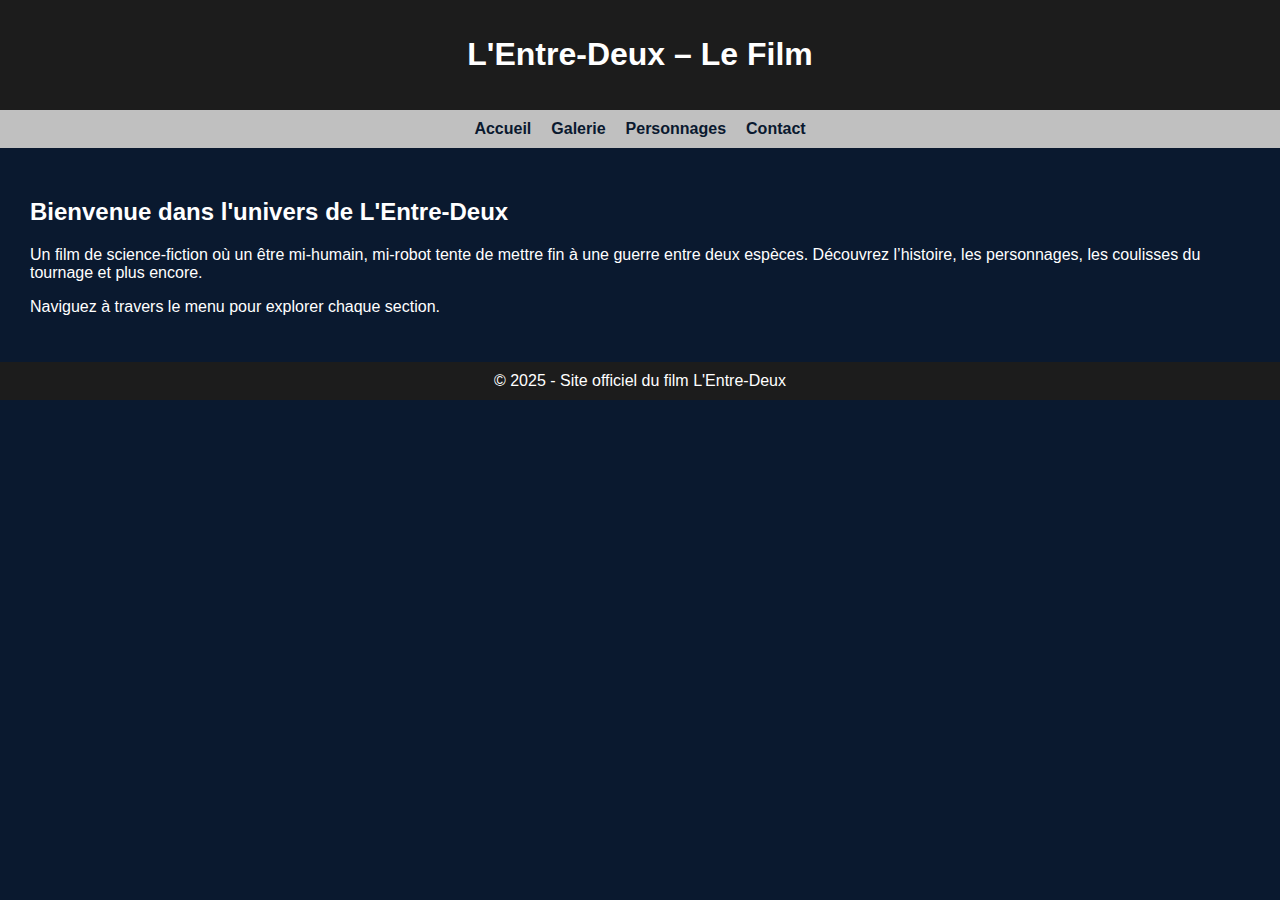
<file: index.html>
<!DOCTYPE html>
<html lang="fr">
<head>
    <meta charset="UTF-8">
    <meta name="viewport" content="width=device-width, initial-scale=1.0">
    <title>L'Entre-Deux – Accueil</title>
    <link rel="stylesheet" href="style.css">
</head>
<body>
    <header>
        <h1>L'Entre-Deux – Le Film</h1>
    </header>

    <nav>
        <a href="index.html">Accueil</a>
        <a href="galerie.html">Galerie</a>
        <a href="personnages.html">Personnages</a>
        <a href="contact.html">Contact</a>
    </nav>

    <main>
        <h2>Bienvenue dans l'univers de L'Entre-Deux</h2>
        <p>Un film de science-fiction où un être mi-humain, mi-robot tente de mettre fin à une guerre entre deux espèces. Découvrez l’histoire, les personnages, les coulisses du tournage et plus encore.</p>
        <p>Naviguez à travers le menu pour explorer chaque section.</p>
    </main>

    <footer>
        &copy; 2025 - Site officiel du film L'Entre-Deux
    </footer>
</body>
</html>
</file>
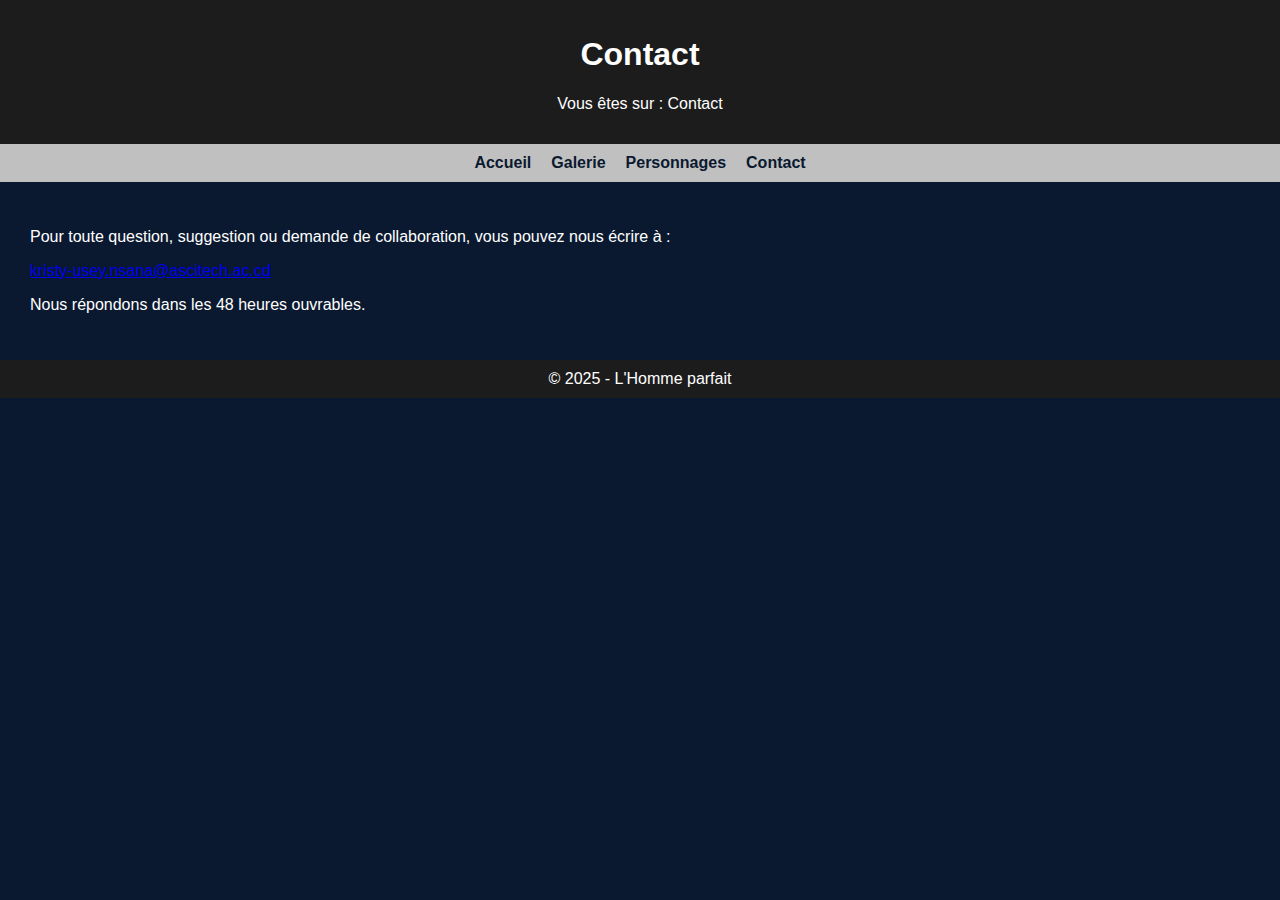
<file: contact.html>
<!DOCTYPE html>
<html lang="fr">
<head>
<meta charset="UTF-8">
<title>Contact – L'Homme parfait</title>
<link rel="stylesheet" href="style.css">
<link rel="stylesheet" href="https://cdnjs.cloudflare.com/ajax/libs/animate.css/4.1.1/animate.min.css"/>
</head>
<body>
<header><h1>Contact</h1><p class="location">Vous êtes sur : Contact</p></header>
<nav>
<a href="index.html" class="animate__animated animate__fadeInDown">Accueil</a>
<a href="galerie.html" class="animate__animated animate__fadeInDown">Galerie</a>
<a href="personnages.html" class="animate__animated animate__fadeInDown">Personnages</a>
<a href="contact.html" class="animate__animated animate__fadeInDown">Contact</a>
</nav>
<main>
<p>Pour toute question, suggestion ou demande de collaboration, vous pouvez nous écrire à :</p>
<p><a href="kristy-usey.nsana@ascitech.ac.cd">kristy-usey.nsana@ascitech.ac.cd</a></p>
<p>Nous répondons dans les 48 heures ouvrables.</p>
</main>
<footer>&copy; 2025 - L'Homme parfait</footer>
</body>
</html>
</file>
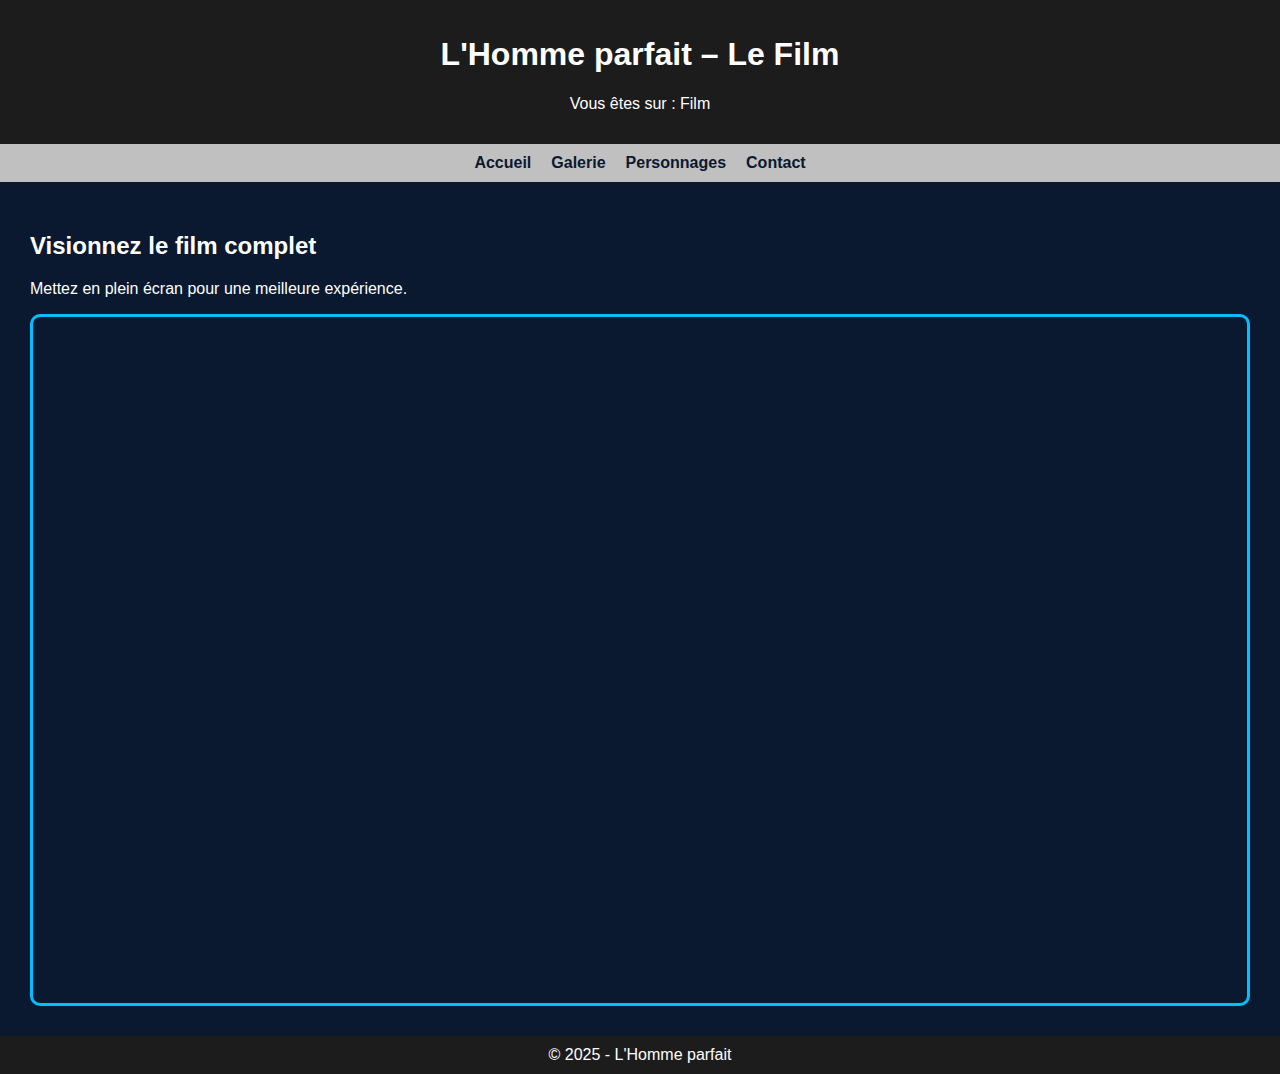
<file: film.html>
<!DOCTYPE html>
<html lang="fr">
<head>
  <meta charset="utf-8">
  <meta name="viewport" content="width=device-width, initial-scale=1">
  <title>L'Homme parfait – Film</title>
  <link rel="stylesheet" href="style.css">
  <link rel="stylesheet" href="https://cdnjs.cloudflare.com/ajax/libs/animate.css/4.1.1/animate.min.css"/>
</head>
<body>
  <header>
    <h1>L'Homme parfait – Le Film</h1>
    <p class="location">Vous êtes sur : Film</p>
  </header>

  <nav>
    <a href="index.html" class="animate__animated animate__fadeInDown">Accueil</a>
    <a href="galerie.html" class="animate__animated animate__fadeInDown">Galerie</a>
    <a href="personnages.html" class="animate__animated animate__fadeInDown">Personnages</a>
    <a href="contact.html" class="animate__animated animate__fadeInDown">Contact</a>
  </nav>

  <main>
    <h2>Visionnez le film complet</h2>
    <p>Mettez en plein écran pour une meilleure expérience.</p>
    <div style="position: relative; padding-bottom: 56.25%; height: 0; overflow: hidden; max-width: 100%; border-radius: 10px; border: 3px solid #00BFFF;">
      <iframe src="https://www.youtube.com/embed/Zcmh8Z8JR8g" frameborder="0" allow="accelerometer; autoplay; clipboard-write; encrypted-media; gyroscope; picture-in-picture" allowfullscreen style="position: absolute; top: 0; left: 0; width: 100%; height: 100%;"></iframe>
    </div>
  </main>

  <footer>&copy; 2025 - L'Homme parfait</footer>
</body>
</html>
</file>
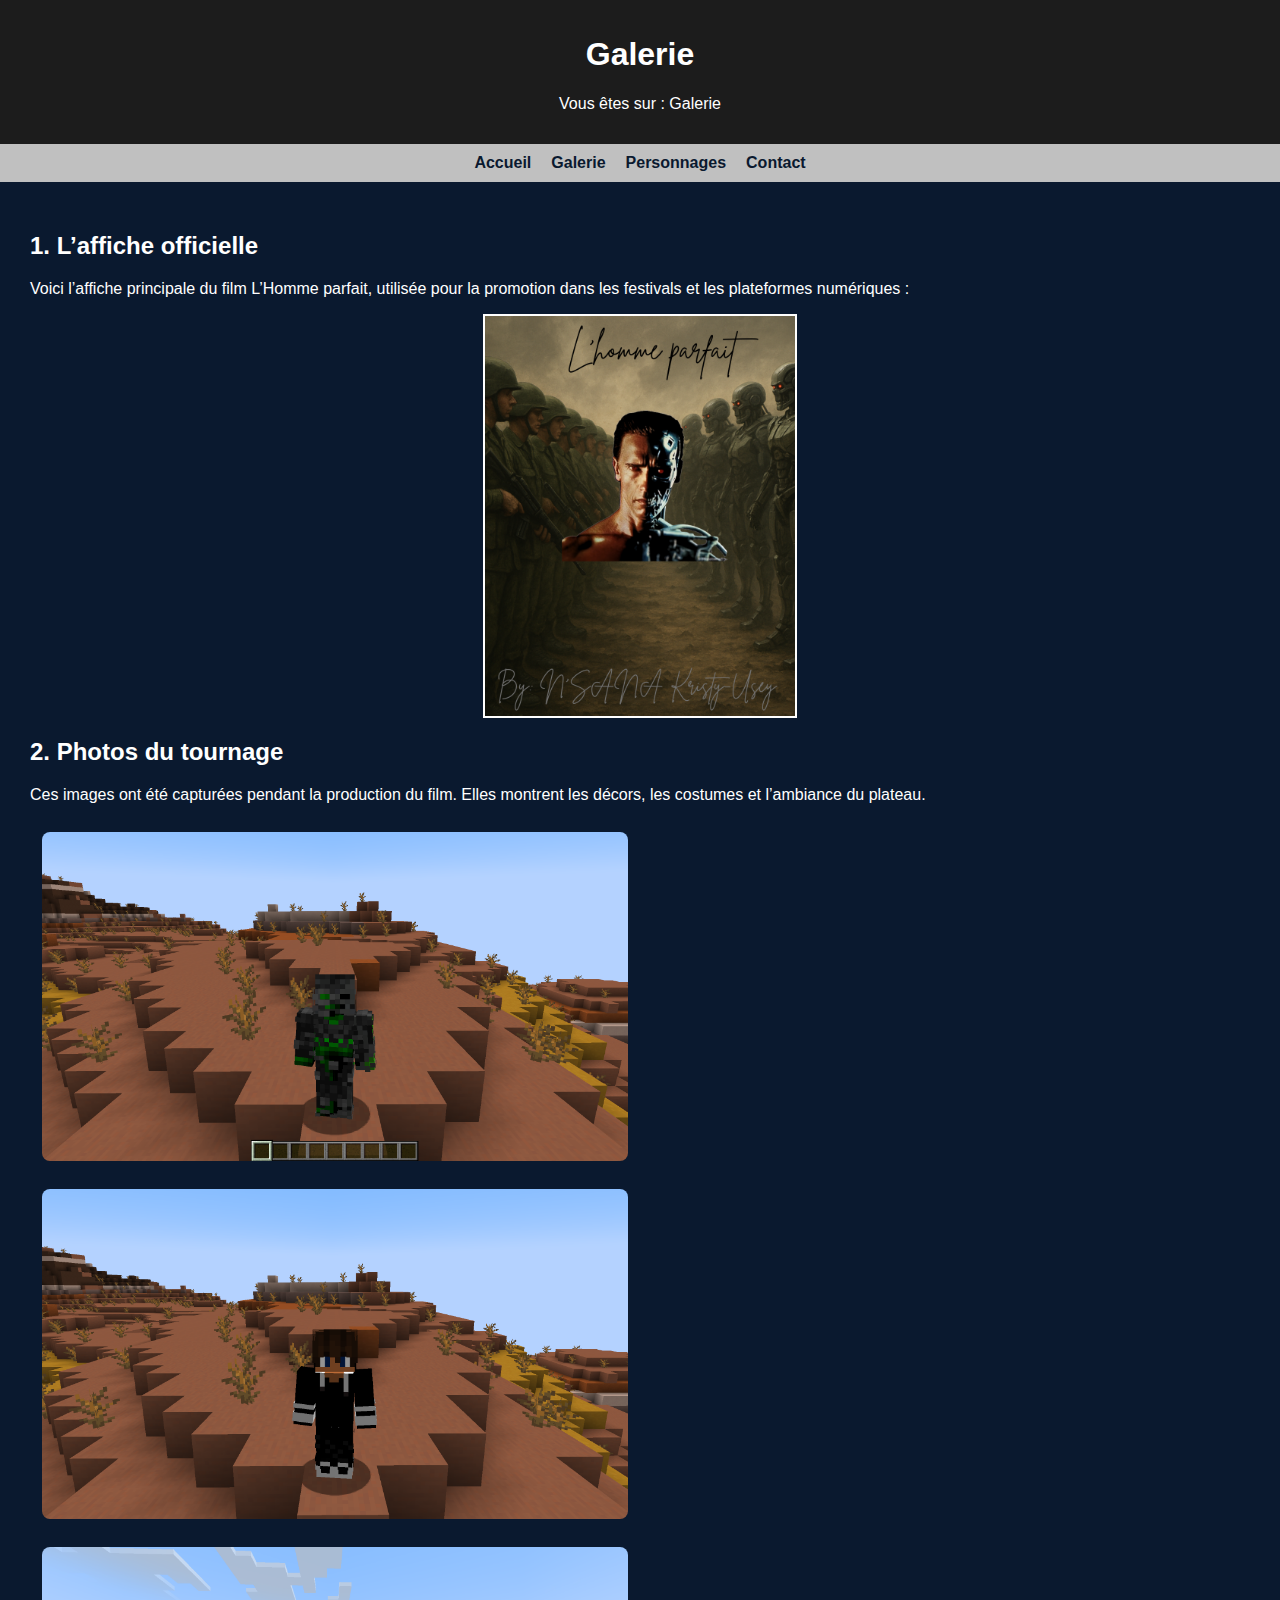
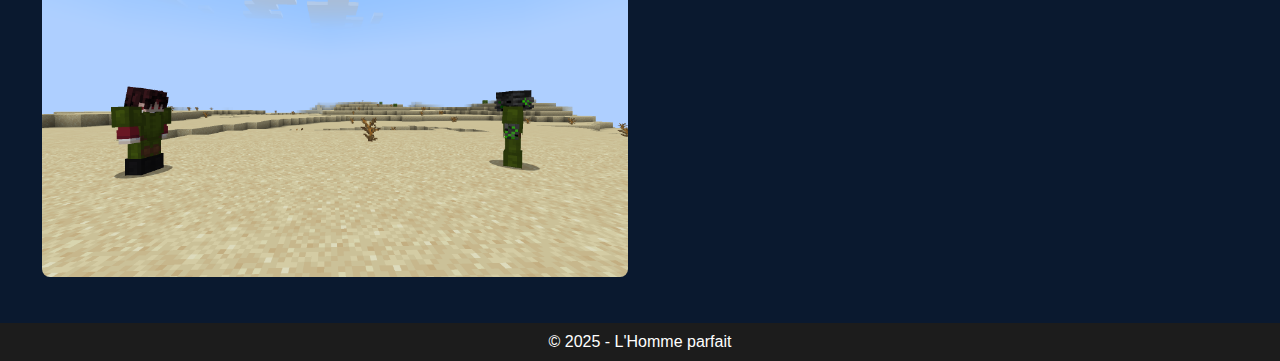
<file: galerie.html>
<!DOCTYPE html>
<html lang="fr">
<head>
  <meta charset="UTF-8">
  <title>Galerie – L'Homme parfait</title>
  <link rel="stylesheet" href="style.css">
  <link rel="stylesheet" href="https://cdnjs.cloudflare.com/ajax/libs/animate.css/4.1.1/animate.min.css"/>
  <style>
    .galerie-img {
      width: 48%;
      margin: 1%;
      border-radius: 8px;
      transition: transform 0.3s, box-shadow 0.3s;
    }
    .galerie-img:hover {
      transform: scale(1.05);
      box-shadow: 0 0 15px #00BFFF;
    }
  </style>
</head>
<body>
  <header>
    <h1>Galerie</h1>
    <p class="location">Vous êtes sur : Galerie</p>
  </header>

  <nav>
    <a href="index.html" class="animate__animated animate__fadeInDown">Accueil</a>
    <a href="galerie.html" class="animate__animated animate__fadeInDown">Galerie</a>
    <a href="personnages.html" class="animate__animated animate__fadeInDown">Personnages</a>
    <a href="contact.html" class="animate__animated animate__fadeInDown">Contact</a>
  </nav>

  <main>
    <h2>1. L’affiche officielle</h2>
    <p>Voici l’affiche principale du film L’Homme parfait, utilisée pour la promotion dans les festivals et les plateformes numériques :</p>
    <a href="film.html">
      <img src="Votre texte de paragraphe (1).png" alt="Affiche du film" style="max-width: 100%; max-height: 400px; height: auto; display: block; margin: 0 auto; border: 2px solid white;">
    </a>

    <h2>2. Photos du tournage</h2>
    <p>Ces images ont été capturées pendant la production du film. Elles montrent les décors, les costumes et l’ambiance du plateau.</p>
    <img src="2025-06-22_01.20.47.png" alt="Tournage 1" class="galerie-img">
    <img src="2025-06-22_01.26.11.png" alt="Tournage 2" class="galerie-img">
    <img src="2025-06-23_08.23.32.png" alt="Tournage 3" class="galerie-img">
  </main>

  <footer>&copy; 2025 - L'Homme parfait</footer>
</body>
</html>
</file>
<file: style.css>
body {
  font-family: Arial, sans-serif;
  margin: 0;
  padding: 0;
  background-color: #0A192F;
  color: white;
}
header {
  background-color: #1C1C1C;
  padding: 15px;
  text-align: center;
}
nav {
  background-color: #C0C0C0;
  padding: 10px;
  display: flex;
  justify-content: center;
  gap: 20px;
}
nav a {
  text-decoration: none;
  color: #0A192F;
  font-weight: bold;
}
main {
  padding: 30px;
}
footer{
  text-align: center;
  padding: 10px;
  background-color: #1C1C1C;
  color: white;
}
</file>
